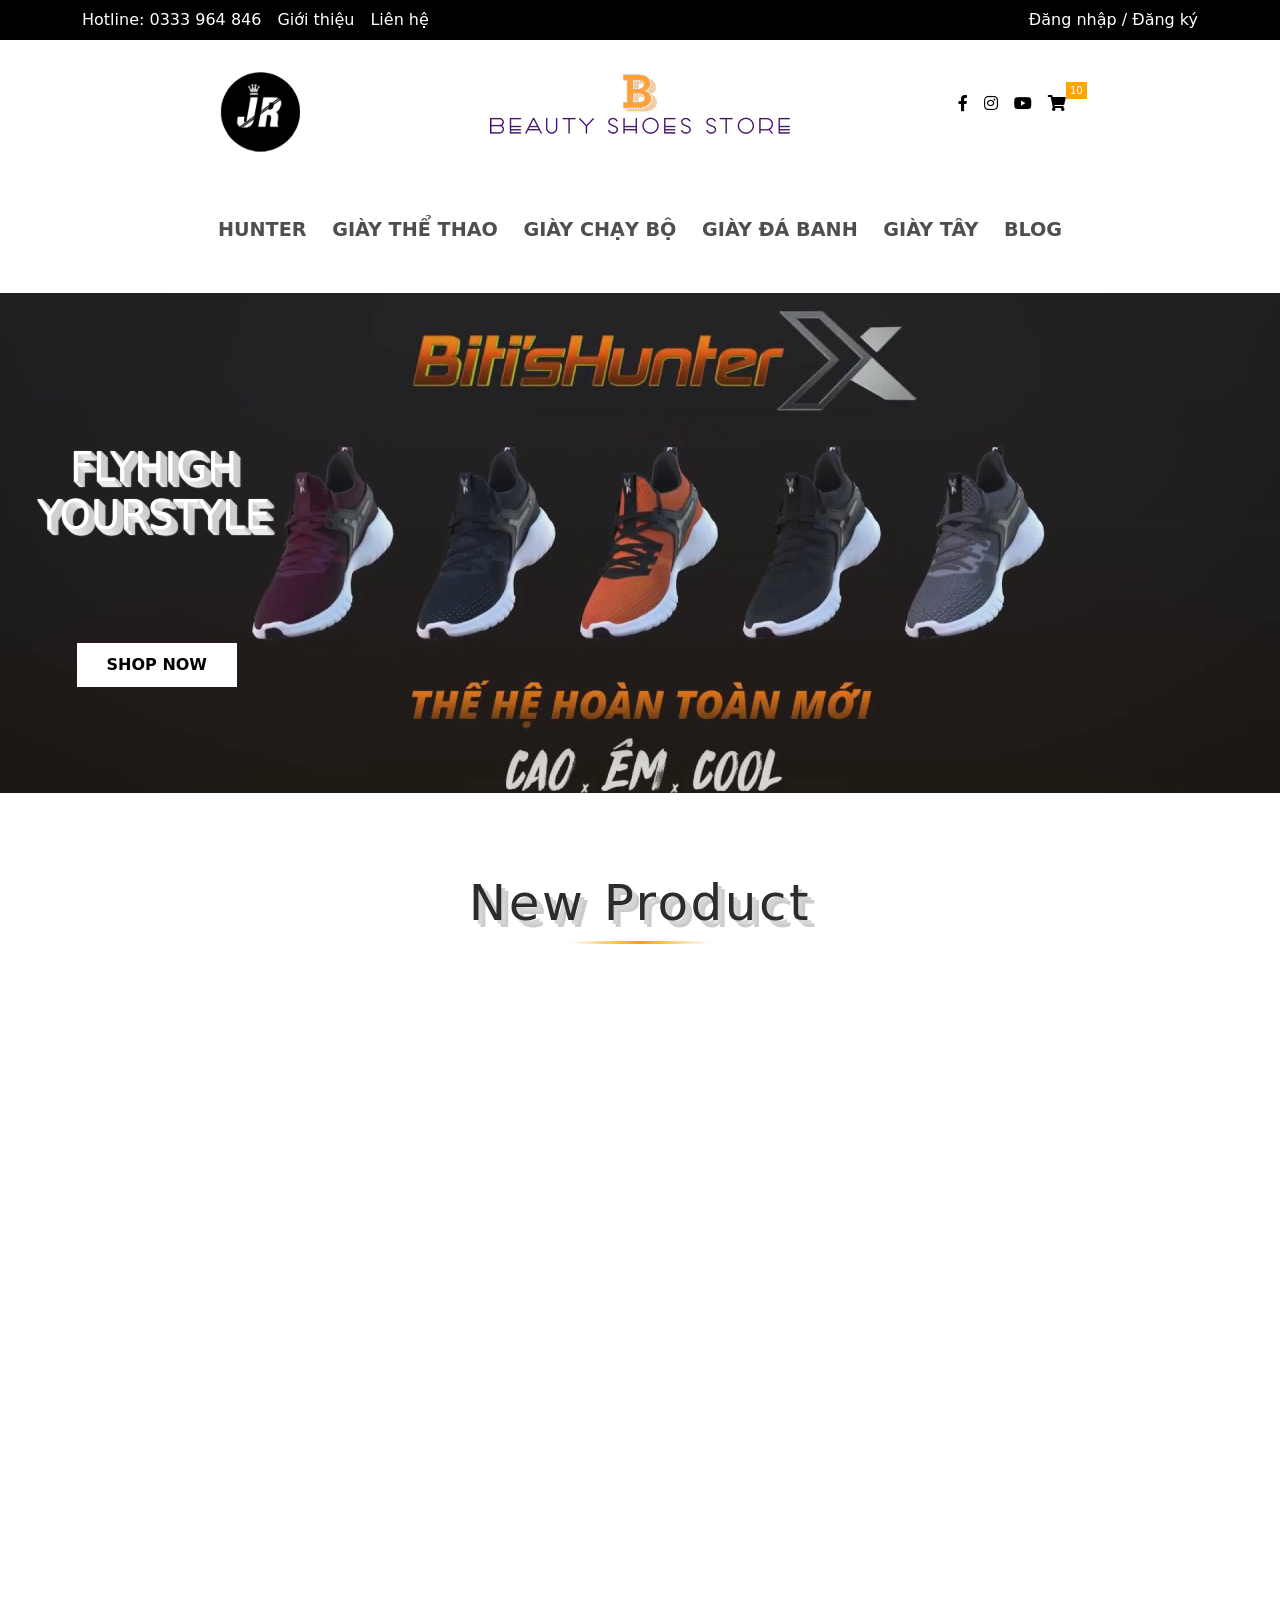
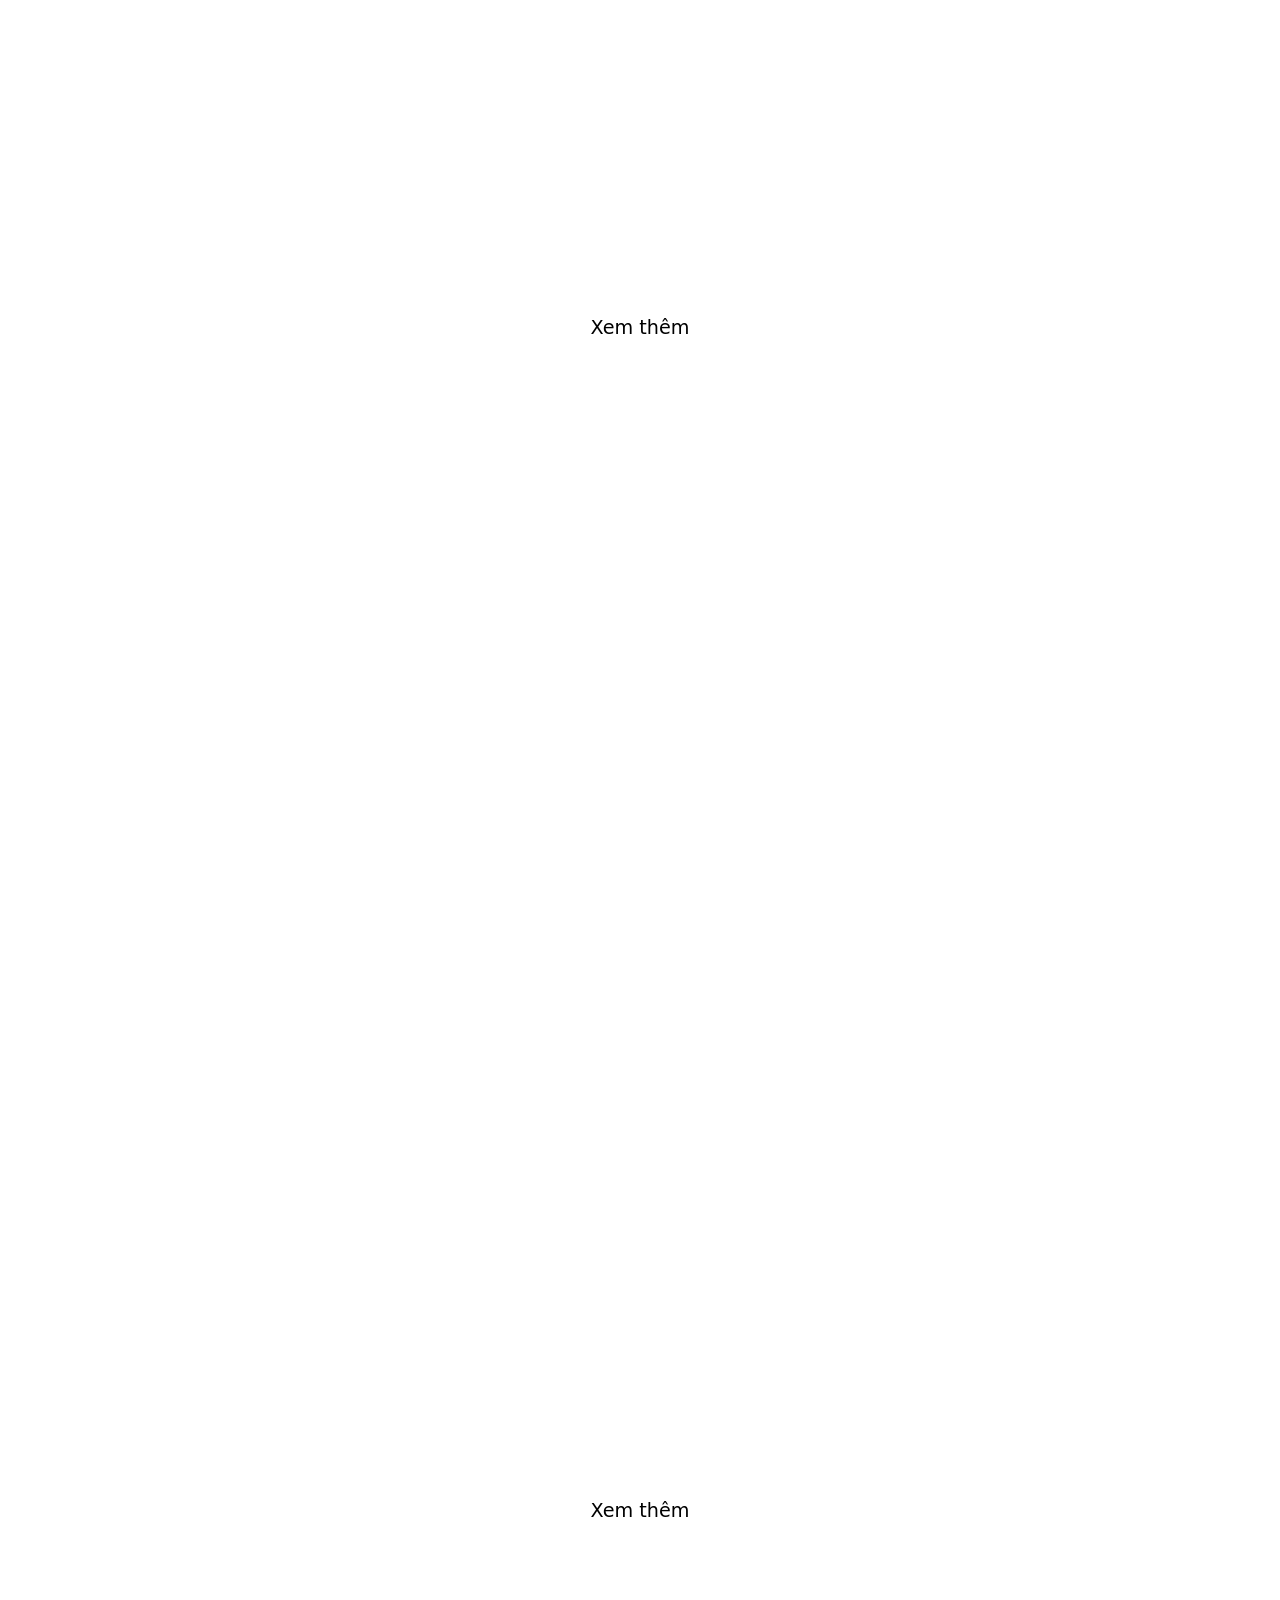
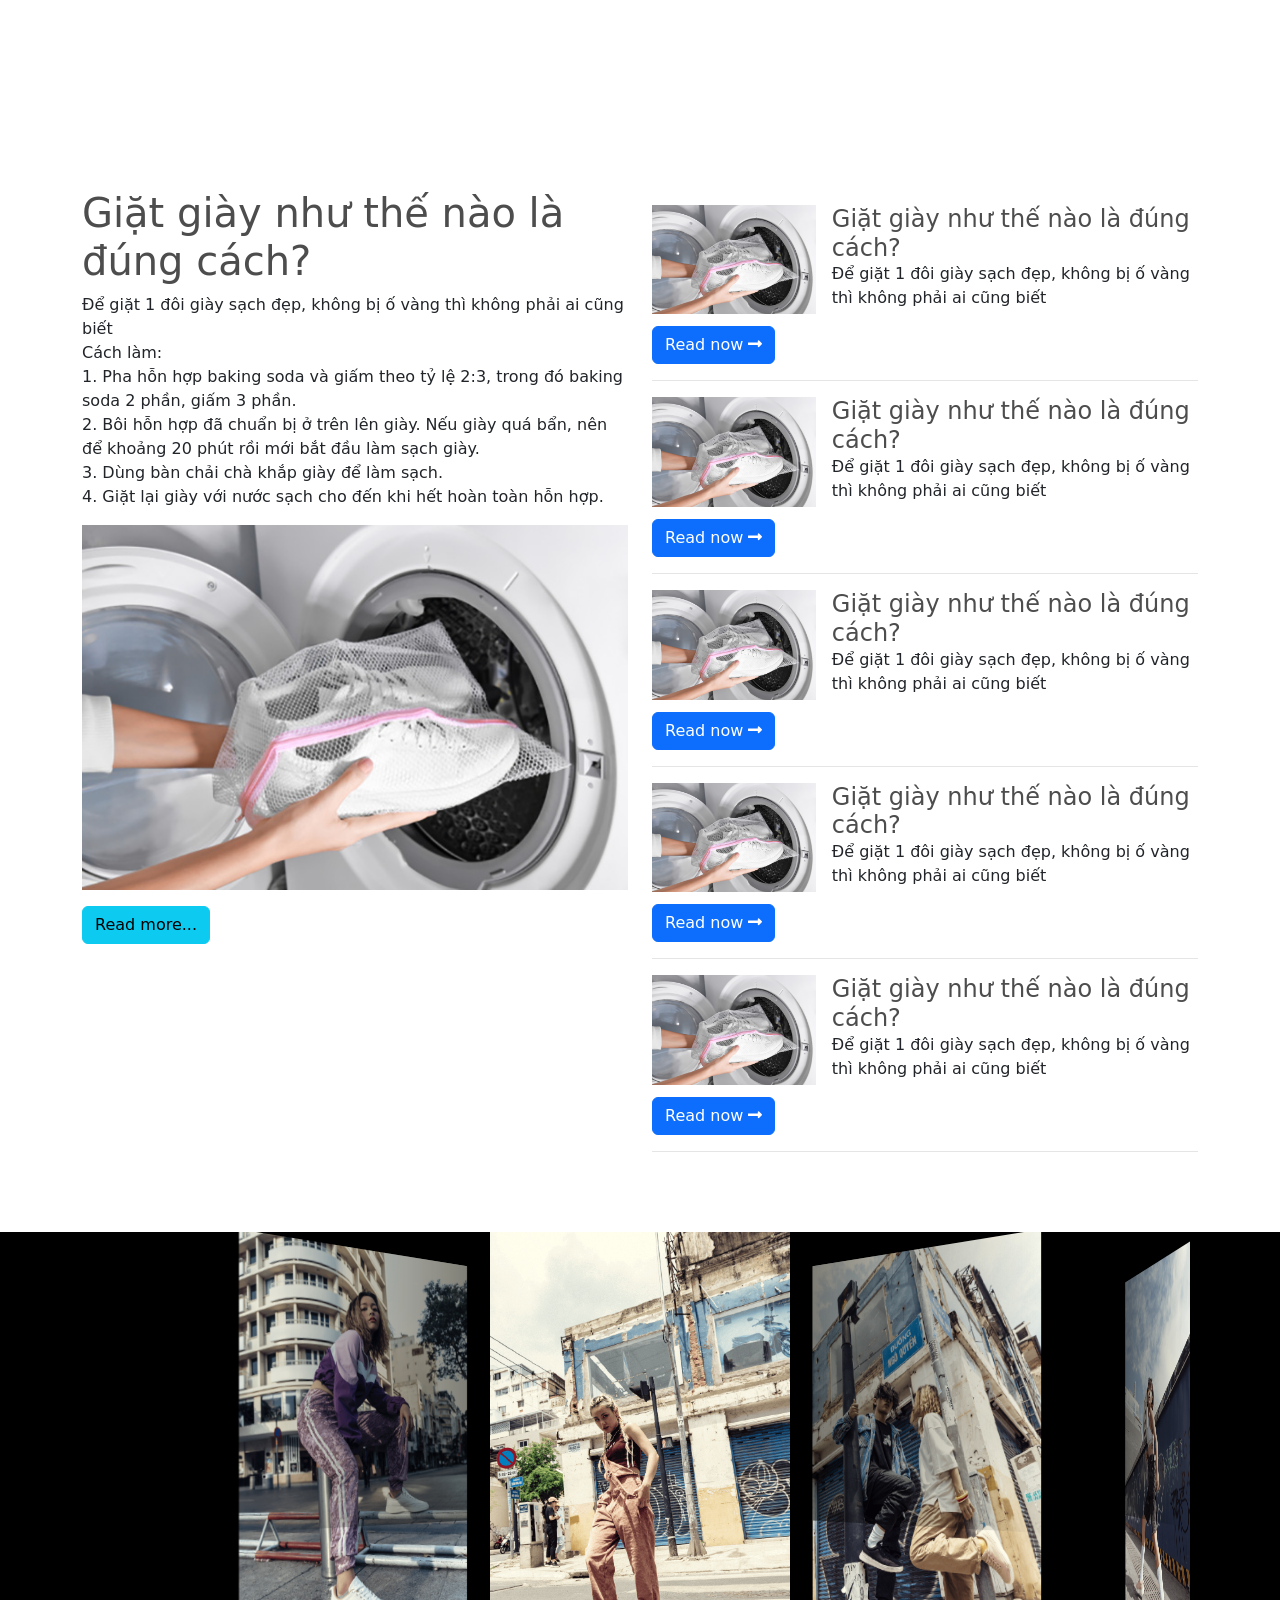
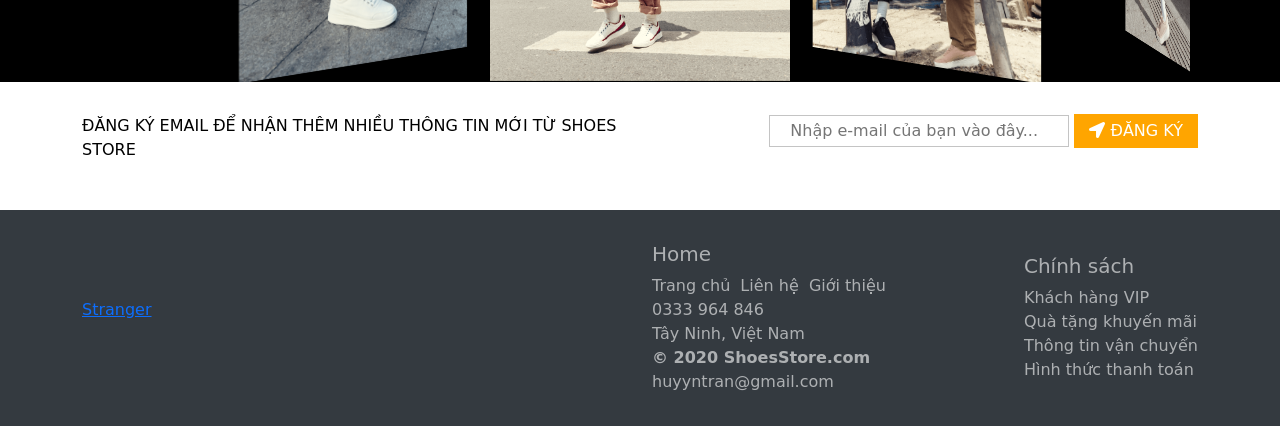
<file: index.html>
<!DOCTYPE html>
<html lang="en">

<head>
    <meta charset="UTF-8">
    <meta name="viewport" content="width=device-width, initial-scale=1.0">
    <link rel="shortcut icon" href="assets/images/favicon_io/favicon.ico" />
    <title>Beauty Shoes Store</title>
    <link rel="stylesheet" href="assets/css/main.css">
    <link rel="stylesheet" href="assets/css/header.css">
    <link rel="stylesheet" href="assets/css/footer.css">
    <link rel="stylesheet" href="assets/css/home.css">
    <link href="assets/fontawesome/css/all.css" rel="stylesheet">
    <!--load all styles -->



    <!--**********************-->
    <!--* Embedded app.js *-->


    <!--**********************-->
    <!--* Embedded Scroll *-->
    <link href="https://unpkg.com/aos@2.3.1/dist/aos.css" rel="stylesheet">


    <!--**********************-->
    <!--* Embedded Swiper *-->
    <link rel="stylesheet" href="assets/lib/swiper/swiper-bundle.css">
    <link rel="stylesheet" href="assets/lib/swiper/swiper-bundle.min.css">
    <script src="assets/lib/swiper/swiper-bundle.js"></script>


    <!--**********************-->
    <!--* Embedded Animate.css *-->
    <link rel="stylesheet" href="https://cdnjs.cloudflare.com/ajax/libs/animate.css/4.1.1/animate.min.css" />


    <!--**********************-->
    <!--* Embedded Google Fonts *-->
    <link rel="preconnect" href="https://fonts.gstatic.com">
    <link href="https://fonts.googleapis.com/css2?family=Poppins:ital,wght@0,400;0,700;1,400;1,700&display=swap" rel="stylesheet">

    <!--**********************-->
    <!--* Embedded Bootstrap *-->
    <link href="https://cdn.jsdelivr.net/npm/bootstrap@5.0.0-beta1/dist/css/bootstrap.min.css" rel="stylesheet" integrity="sha384-giJF6kkoqNQ00vy+HMDP7azOuL0xtbfIcaT9wjKHr8RbDVddVHyTfAAsrekwKmP1" crossorigin="anonymous">
</head>

<body>

    <!-- Start HEADER-->
    <header>
        <!-- Start section top-bar -->
        <section class="top-bar">
            <div class="container">
                <div class="row justify-content-between">
                    <div class="col-auto">
                        <ul class="top-bar__page-menu">
                            <li><a href="#">Hotline: 0333 964 846</a></li>
                            <li><a href="#">Giới thiệu</a></li>
                            <li><a href="#">Liên hệ</a></li>
                        </ul>
                    </div>
                    <div class="col-auto">
                        <div class="top-bar__links">
                            <a href="#">Đăng nhập</a>
                            <span>/</span>
                            <a href="#">Đăng ký</a>
                        </div>
                    </div>
                </div>
            </div>
        </section>
        <!-- Top Navigation Menu -->
        <div class="topnav">
            <a href="#home" class="active">Huy FE</a>
            <div id="myLinks">
                <a href="#">Giới thiệu</a>
                <a href="#">Liên hệ</a>
                <a href="#">Đăng nhập</a>
                <a href="#">Đăng ký</a>
            </div>
            <a href="javascript:void(0);" class="icon" onclick="myFunction()">
                <i class="fa fa-bars"></i>
            </a>
        </div>
        <!-- End section top-bar-->

        <!-- Start section top-brand -->
        <section class="top-brand">
            <div class="container">
                <div class="row">
                    <div class="col-lg-4">
                        <a href="index.html"><img src="assets/images/logo.png" alt="" class="top-brand__logo" width="80px"></a>
                    </div>
                    <div class="col-lg-4">
                        <div class="top-brand__name">
                            <a href="index.html"><img src="assets/images/logo-text.png" alt=""></a>
                        </div>
                    </div>
                    <div class="col-lg-4">
                        <ul class="top-brand__social-list">
                            <li><a href=""><i class="fab fa-facebook-f"></i></a></li>
                            <li><a href=""><i class="fab fa-instagram"></i></a></li>
                            <li><a href=""><i class="fab fa-youtube"></i></a></li>
                            <li class="li-cart">
                                <a href=""><i class="fas fa-shopping-cart"></i> <span class="li-cart__count">10</span> </a>
                                <section class="top-brand__social-list__cart">
                                    <article class="top-brand__social-list__cart-item">
                                        <div class="cart-item__child">
                                            <a href="#">
                                                <img src="assets/images/shoes/hunter-6.jpg" width="20%">
                                                <b>Bitis hunter  <span>Price: 199</span></b>
                                            </a>
                                        </div>
                                        <div class="cart-item__child">
                                            <a href="#">
                                                <img src="assets/images/shoes/hunter-6.jpg" width="20%">
                                                <b>Bitis hunter  <span>Price: 199</span></b>
                                            </a>
                                        </div>
                                        <div class="checkout">
                                            Tổng: <span>300$</span>
                                            <a href="#">Thanh toán</a>
                                        </div>
                                    </article>
                                </section>
                            </li>
                        </ul>

                    </div>
                </div>
            </div>
        </section>
        <!-- End section top-brand-->

        <!-- Start section top-nav -->
        <section class="top-nav">
            <div class="container">
                <ul id="catalog" class="top-nav__menu">
                    <li><a href="list.html">Hunter</a></li>
                    <li><a href="list.html">Giày thể thao</a></li>
                    <li><a href="list.html">Giày chạy bộ</a></li>
                    <li><a href="list.html">Giày đá banh</a></li>
                    <li><a href="list.html">Giày tây</a></li>
                    <li><a href="list.html">Blog</a></li>
                </ul>
            </div>
        </section>
        <!-- End section top-nav -->
    </header>
    <!-- End HEADER -->

    <!-- Start MAIN -->
    <main id="main">

        <!-- Start section BANNER -->
        <section class="banner slider animate__animated animate__zoomIn">
            <!-- background-image -->
            <div class="container-fluid">
                <div class="row">
                    <h1 class="banner__title">FLYHIGH <br> YOURSTYLE</h1>
                    <a href="#" class="banner__button">SHOP NOW</a>
                </div>
            </div>
        </section>
        <!-- End section BANNER -->

        <!-- Start section PRODUCT -->
        <section class="product">
            <div class="container">
                <div class="product__title" data-aos="fade-down" data-aos-anchor-placement="top-bottom" data-aos-delay="10000">
                    <h1>New Product</h1>
                    <div class="line"></div>
                </div>
                <div id="row1" class="row" data-aos="fade-up" data-aos-delay="300">
                    <div class="col-xl-3 col-lg-3 col-md-6 col-sm-12">
                        <div class="product-item">
                            <a href="#"><img src="assets/images/shoes/hunter-1.jpg" class="product-item__image"></a>
                            <span class="product-item__amount">SL: 1</span>
                            <h3 class="product-item__name"><a href="#">Giày Thể Thao Nam Biti's</a></h3>
                            <p class="product-item__price">1000 ₫</p>
                            <a class="product-item__cart" href="#"><i class="fas fa-cart-plus"></i></a>
                            <button class="product-item__button">Mua hàng</button>
                        </div>
                    </div>
                    <div class="col-xl-3 col-lg-3 col-md-6 col-sm-12">
                        <div class="product-item">
                            <a href="#"><img src="assets/images/shoes/hunter-2.jpg" alt="" class="product-item__image"></a>
                            <span class="product-item__amount">SL: 1</span>
                            <h3 class="product-item__name"><a href="#">Giày Thể Thao Nam Biti's</a></h3>
                            <p class="product-item__price">1000 ₫</p>
                            <a class="product-item__cart" href="#"><i class="fas fa-cart-plus"></i></a>
                            <button class="product-item__button">Mua hàng</button>
                        </div>
                    </div>
                    <div class="col-xl-3 col-lg-3 col-md-6 col-sm-12">
                        <div class="product-item">
                            <a href="#"><img src="assets/images/shoes/hunter-3.jpg" alt="" class="product-item__image"></a>
                            <span class="product-item__amount">SL: 1</span>
                            <h3 class="product-item__name"><a href="#">Giày Thể Thao Nam Biti's</a></h3>
                            <p class="product-item__price">1000 ₫</p>
                            <a class="product-item__cart" href="#"><i class="fas fa-cart-plus"></i></a>
                            <button class="product-item__button">Mua hàng</button>
                        </div>
                    </div>
                    <div class="col-xl-3 col-lg-3 col-md-6 col-sm-12">
                        <div class="product-item">
                            <a href="#"><img src="assets/images/shoes/hunter-4.jpg" alt="" class="product-item__image"></a>
                            <span class="product-item__amount">SL: 1</span>
                            <h3 class="product-item__name"><a href="#">Giày Thể Thao Nam Biti's</a></h3>
                            <p class="product-item__price">1000 ₫</p>
                            <a class="product-item__cart" href="#"><i class="fas fa-cart-plus"></i></a>
                            <button class="product-item__button">Mua hàng</button>
                        </div>
                    </div>
                </div>
                <div id="row2" class="row" data-aos="fade-up" data-aos-anchor-placement="center-bottom">
                    <div class="col-xl-3 col-lg-3 col-md-6 col-sm-12">
                        <div class="product-item">
                            <a href="#"><img src="assets/images/shoes/hunter-1.jpg" alt="" class="product-item__image"></a>
                            <span class="product-item__amount">SL: 1</span>
                            <h3 class="product-item__name"><a href="#">Giày Thể Thao Nam Biti's</a></h3>
                            <p class="product-item__price">1000 ₫</p>
                            <a class="product-item__cart" href="#"><i class="fas fa-cart-plus"></i></a>
                            <button class="product-item__button">Mua hàng</button>
                        </div>
                    </div>
                    <div class="col-xl-3 col-lg-3 col-md-6 col-sm-12">
                        <div class="product-item">
                            <a href="#"><img src="assets/images/shoes/hunter-2.jpg" alt="" class="product-item__image"></a>
                            <span class="product-item__amount">SL: 1</span>
                            <h3 class="product-item__name"><a href="#">Giày Thể Thao Nam Biti's</a></h3>
                            <p class="product-item__price">1000 ₫</p>
                            <a class="product-item__cart" href="#"><i class="fas fa-cart-plus"></i></a>
                            <button class="product-item__button">Mua hàng</button>
                        </div>
                    </div>
                    <div class="col-xl-3 col-lg-3 col-md-6 col-sm-12">
                        <div class="product-item">
                            <a href="#"><img src="assets/images/shoes/hunter-3.jpg" alt="" class="product-item__image"></a>
                            <span class="product-item__amount">SL: 1</span>
                            <h3 class="product-item__name"><a href="#">Giày Thể Thao Nam Biti's</a></h3>
                            <p class="product-item__price">1000 ₫</p>
                            <a class="product-item__cart" href="#"><i class="fas fa-cart-plus"></i></a>
                            <button class="product-item__button">Mua hàng</button>
                        </div>
                    </div>
                    <div class="col-xl-3 col-lg-3 col-md-6 col-sm-12">
                        <div class="product-item">
                            <a href="#"><img src="assets/images/shoes/hunter-4.jpg" alt="" class="product-item__image"></a>
                            <span class="product-item__amount">SL: 1</span>
                            <h3 class="product-item__name"><a href="#">Giày Thể Thao Nam Biti's</a></h3>
                            <p class="product-item__price">1000 ₫</p>
                            <a class="product-item__cart" href="#"><i class="fas fa-cart-plus"></i></a>
                            <button class="product-item__button">Mua hàng</button>
                        </div>
                    </div>
                </div>
            </div>
            <div class="product__view-more">
                <button id="xem-them">Xem thêm</button>
                <div id="load-gif"></div>
            </div>
        </section>
        <!-- End section PRODUCT -->

        <!-- Start section SALEOFF -->
        <section class="saleoff">
            <div class="container">
                <div class="saleoff__title" data-aos="fade-down" data-aos-anchor-placement="bottom-center" data-aos-delay="1000">
                    <h1 class="animate__animated animate__bounceInDown">Sale Off</h1>
                    <div class="line"></div>
                </div>
                <div class="row" data-aos="fade-up" data-aos-delay="300">
                    <div class="col-lg-3 col-sm-12">
                        <div class="product-item">
                            <a href="#"><img src="assets/images/shoes/hunter-5.jpg" alt="" class="product-item__image"></a>
                            <span class="product-item__amount">SL: 1</span>
                            <h3 class="product-item__name"><a href="#">Bitis</a></h3>
                            <p class="product-item__price">1000 ₫</p>
                            <a class="product-item__cart" href="#"><i class="fas fa-cart-plus"></i></a>
                            <button class="product-item__button">Mua hàng</button>
                        </div>
                    </div>
                    <div class="col-lg-3 col-sm-12">
                        <div class="product-item">
                            <a href="#"><img src="assets/images/shoes/hunter-6.jpg" alt="" class="product-item__image"></a>
                            <span class="product-item__amount">SL: 1</span>
                            <h3 class="product-item__name"><a href="#">Bitis</a></h3>
                            <p class="product-item__price">1000 ₫</p>
                            <a class="product-item__cart" href="#"><i class="fas fa-cart-plus"></i></a>
                            <button class="product-item__button">Mua hàng</button>
                        </div>
                    </div>
                    <div class="col-lg-3 col-sm-12">
                        <div class="product-item">
                            <a href="#"><img src="assets/images/shoes/hunter-7.jpg" alt="" class="product-item__image"></a>
                            <span class="product-item__amount">SL: 1</span>
                            <h3 class="product-item__name"><a href="#">Bitis</a></h3>
                            <p class="product-item__price">1000 ₫</p>
                            <a class="product-item__cart" href="#"><i class="fas fa-cart-plus"></i></a>
                            <button class="product-item__button">Mua hàng</button>
                        </div>
                    </div>
                    <div class="col-lg-3 col-sm-12">
                        <div class="product-item">
                            <a href="#"><img src="assets/images/shoes/hunter-8.jpg" alt="" class="product-item__image"></a>
                            <span class="product-item__amount">SL: 1</span>
                            <h3 class="product-item__name"><a href="#">Bitis</a></h3>
                            <p class="product-item__price">1000 ₫</p>
                            <a class="product-item__cart" href="#"><i class="fas fa-cart-plus"></i></a>
                            <button class="product-item__button">Mua hàng</button>
                        </div>
                    </div>
                </div>
                <div class="row" data-aos="fade-up" data-aos-delay="300">
                    <div class="col-lg-3 col-sm-12">
                        <div class="product-item">
                            <a href="#"><img src="assets/images/shoes/hunter-5.jpg" alt="" class="product-item__image"></a>
                            <span class="product-item__amount">SL: 1</span>
                            <h3 class="product-item__name"><a href="#">Bitis</a></h3>
                            <p class="product-item__price">1000 ₫</p>
                            <a class="product-item__cart" href="#"><i class="fas fa-cart-plus"></i></a>
                            <button class="product-item__button">Mua hàng</button>
                        </div>
                    </div>
                    <div class="col-lg-3 col-sm-12">
                        <div class="product-item">
                            <a href="#"><img src="assets/images/shoes/hunter-6.jpg" alt="" class="product-item__image"></a>
                            <span class="product-item__amount">SL: 1</span>
                            <h3 class="product-item__name"><a href="#">Bitis</a></h3>
                            <p class="product-item__price">1000 ₫</p>
                            <a class="product-item__cart" href="#"><i class="fas fa-cart-plus"></i></a>
                            <button class="product-item__button">Mua hàng</button>
                        </div>
                    </div>
                    <div class="col-lg-3 col-sm-12">
                        <div class="product-item">
                            <a href="#"><img src="assets/images/shoes/hunter-7.jpg" alt="" class="product-item__image"></a>
                            <span class="product-item__amount">SL: 1</span>
                            <h3 class="product-item__name"><a href="#">Bitis</a></h3>
                            <p class="product-item__price">1000 ₫</p>
                            <a class="product-item__cart" href="#"><i class="fas fa-cart-plus"></i></a>
                            <button class="product-item__button">Mua hàng</button>
                        </div>
                    </div>
                    <div class="col-lg-3 col-sm-12">
                        <div class="product-item">
                            <a href="#"><img src="assets/images/shoes/hunter-8.jpg" alt="" class="product-item__image"></a>
                            <span class="product-item__amount">SL: 1</span>
                            <h3 class="product-item__name"><a href="#">Bitis</a></h3>
                            <p class="product-item__price">1000 ₫</p>
                            <a class="product-item__cart" href="#"><i class="fas fa-cart-plus"></i></a>
                            <button class="product-item__button">Mua hàng</button>
                        </div>
                    </div>
                </div>
                <div class="product__view-more">
                    <button>Xem thêm</button>
                </div>
            </div>
        </section>
        <!-- End section SALEOFF -->

        <!-- Start section BLOG-->
        <section class="blog">
            <div class="container">
                <div class="blog__title" data-aos="fade-down" data-aos-anchor-placement="top-center" data-aos-delay="1000">
                    <h1>Blog</h1>
                    <div class="line"></div>
                </div>
                <div class="row">
                    <div class="col-6">
                        <div class="blog-item-main">
                            <h1 class="blog-item__title"><a href="#">Giặt giày như thế nào là đúng cách?</a></h1>
                            <p class="blog-item__content">Để giặt 1 đôi giày sạch đẹp, không bị ố vàng thì không phải ai cũng biết <br> Cách làm:
                                <br>1. Pha hỗn hợp baking soda và giấm theo tỷ lệ 2:3, trong đó baking soda 2 phần, giấm 3 phần.
                                <br>2. Bôi hỗn hợp đã chuẩn bị ở trên lên giày. Nếu giày quá bẩn, nên để khoảng 20 phút rồi mới bắt đầu làm sạch giày.
                                <br>3. Dùng bàn chải chà khắp giày để làm sạch.
                                <br>4. Giặt lại giày với nước sạch cho đến khi hết hoàn toàn hỗn hợp.
                            </p>
                            <div class="blog-item-main__image"><img src="assets/images/blog/giat-giay-1.jpg" alt=""></div>
                            <button class="btn btn-info">Read more... </button>
                        </div>
                    </div>
                    <div class="col-6">
                        <div class="blog-item">
                            <div class="blog-item__image">
                                <a href="#"><img src="assets/images//blog/giat-giay-1.jpg" alt=""></a>
                            </div>
                            <h1 class="blog-item__title"><a href="#">Giặt giày như thế nào là đúng cách?</a></h1>
                            <p class="blog-item__content">Để giặt 1 đôi giày sạch đẹp, không bị ố vàng thì không phải ai cũng biết</p>
                            <button class="btn btn-primary">Read now <i class="fas fa-long-arrow-alt-right"></i></button>
                        </div>
                        <div class="blog-item">
                            <div class="blog-item__image">
                                <a href="#"><img src="assets/images//blog/giat-giay-1.jpg" alt=""></a>
                            </div>
                            <h1 class="blog-item__title"><a href="#">Giặt giày như thế nào là đúng cách?</a></h1>
                            <p class="blog-item__content">Để giặt 1 đôi giày sạch đẹp, không bị ố vàng thì không phải ai cũng biết</p>
                            <button class="btn btn-primary">Read now <i class="fas fa-long-arrow-alt-right"></i></button>
                        </div>
                        <div class="blog-item">
                            <div class="blog-item__image">
                                <a href="#"><img src="assets/images//blog/giat-giay-1.jpg" alt=""></a>
                            </div>
                            <h1 class="blog-item__title"><a href="#">Giặt giày như thế nào là đúng cách?</a></h1>
                            <p class="blog-item__content">Để giặt 1 đôi giày sạch đẹp, không bị ố vàng thì không phải ai cũng biết</p>
                            <button class="btn btn-primary">Read now <i class="fas fa-long-arrow-alt-right"></i></button>
                        </div>
                        <div class="blog-item">
                            <div class="blog-item__image">
                                <a href="#"><img src="assets/images//blog/giat-giay-1.jpg" alt=""></a>
                            </div>
                            <h1 class="blog-item__title"><a href="#">Giặt giày như thế nào là đúng cách?</a></h1>
                            <p class="blog-item__content">Để giặt 1 đôi giày sạch đẹp, không bị ố vàng thì không phải ai cũng biết</p>
                            <button class="btn btn-primary">Read now <i class="fas fa-long-arrow-alt-right"></i></button>
                        </div>
                        <div class="blog-item">
                            <div class="blog-item__image">
                                <a href="#"><img src="assets/images//blog/giat-giay-1.jpg" alt=""></a>
                            </div>
                            <h1 class="blog-item__title"><a href="#">Giặt giày như thế nào là đúng cách?</a></h1>
                            <p class="blog-item__content">Để giặt 1 đôi giày sạch đẹp, không bị ố vàng thì không phải ai cũng biết</p>
                            <button class="btn btn-primary">Read now <i class="fas fa-long-arrow-alt-right"></i></button>
                        </div>
                    </div>
                </div>
            </div>
        </section>
        <!-- End section BLOG-->

        <!-- Start section SLIDE -->
        <section class="slide">
            <div class="slider ">
                <div class="swiper-container">
                    <div class="swiper-wrapper">
                        <div class="swiper-slide"><img src="assets/images/slide/1.png"></div>
                        <div class="swiper-slide"><img src="assets/images/slide/2.png"></div>
                        <div class="swiper-slide"><img src="assets/images/slide/3.png"></div>
                        <div class="swiper-slide"><img src="assets/images/slide/4.png"></div>
                        <div class="swiper-slide"><img src="assets/images/slide/5.png"></div>
                        <div class="swiper-slide"><img src="assets/images/slide/6.png"></div>
                        <div class="swiper-slide"><img src="assets/images/slide/7.png"></div>
                        <div class="swiper-slide"><img src="assets/images/slide/8.png"></div>
                    </div>
                </div>
            </div>

        </section>

        <!-- End section SLIDE -->

        <!-- Start section EMAIL -->
        <section class="email">
            <div class="container">
                <div class="row justify-content-between">
                    <div class="col-lg-6 col-sm-12">
                        <p class="email__text">ĐĂNG KÝ EMAIL ĐỂ NHẬN THÊM NHIỀU THÔNG TIN MỚI TỪ SHOES STORE</p>
                    </div>
                    <div class="col-lg-6 col-sm-12">
                        <div class="email__input">
                            <input type="text" placeholder="Nhập e-mail của bạn vào đây...">
                            <button><i class="fas fa-location-arrow"></i> Đăng ký</button>
                        </div>
                    </div>
                </div>
            </div>
        </section>
        <!-- End section EMAIL-->

    </main>
    <!-- End main -->

    <!-- Start FOOTER-->
    <footer>
        <section class="footer">
            <div class="container">
                <div class="row footer__flex">
                    <div class="col-lg-6 col-sm-12">
                        <div class="footer__facebook">
                            <div class="fb-page" data-href="https://www.facebook.com/haihuoclinhtinh/" data-tabs="timeline" data-width="500px" data-height="300px" data-small-header="false" data-adapt-container-width="true" data-hide-cover="false" data-show-facepile="true">
                                <blockquote cite="https://www.facebook.com/haihuoclinhtinh/" class="fb-xfbml-parse-ignore">
                                    <a href="https://www.facebook.com/haihuoclinhtinh/">Stranger</a>
                                </blockquote>
                            </div>
                        </div>
                    </div>
                    <div class="col-lg-3 col-sm-12">
                        <div class="footer__copyright">
                            <h5>Home</h5>
                            <a href="#">Trang chủ</a>
                            <a href="#">Liên hệ</a>
                            <a href="#">Giới thiệu</a> <br>
                            <span class="footer__contact-phone">0333 964 846</span> <br>
                            <span class="footer__contact-address">Tây Ninh, Việt Nam</span> <br>
                            <b>© 2020 ShoesStore.com</b>
                            <span class="footer__copyright-email">huyyntran@gmail.com</span>
                        </div>
                    </div>
                    <div class="col-lg-3 col-sm-12">
                        <div class="footer__contact">
                            <h5>Chính sách</h5>
                            <a href="#">Khách hàng VIP</a>
                            <a href="#">Quà tặng khuyến mãi</a>
                            <a href="#">Thông tin vận chuyển</a>
                            <a href="#">Hình thức thanh toán</a>
                        </div>
                    </div>
                </div>
            </div>
        </section>
    </footer>
    <!-- End FOOTER-->

    <div id="fb-root"></div>
    <script async defer crossorigin="anonymous" src="https://connect.facebook.net/vi_VN/sdk.js#xfbml=1&version=v9.0&appId=620116525454173&autoLogAppEvents=1" nonce="3WTLIgEl"></script>

    <script src="https://unpkg.com/aos@2.3.1/dist/aos.js"></script>
    <script>
        AOS.init();
    </script>

    <script src="assets/lib/swiper/swiper-bundle.min.js"></script>
    <!-- Initialize Swiper -->
    <script>
        var swiper = new Swiper('.swiper-container', {
            effect: 'coverflow',
            grabCursor: true,
            centeredSlides: true,
            slidesPerView: 'auto',
            coverflowEffect: {
                rotate: 50,
                stretch: 0,
                depth: 100,
                modifier: 1,
                slideShadows: true,
            },
            autoplay: {
                delay: 2000,
                disableOnInteraction: false,
            },
            pagination: {
                el: '.swiper-pagination',
            },
        });
    </script>


    <script>
        function myFunction() {
            var x = document.getElementById("myLinks");
            if (x.style.display === "block") {
                x.style.display = "none";
            } else {
                x.style.display = "block";
            }
        }
    </script>

</body>

</html>
</file>
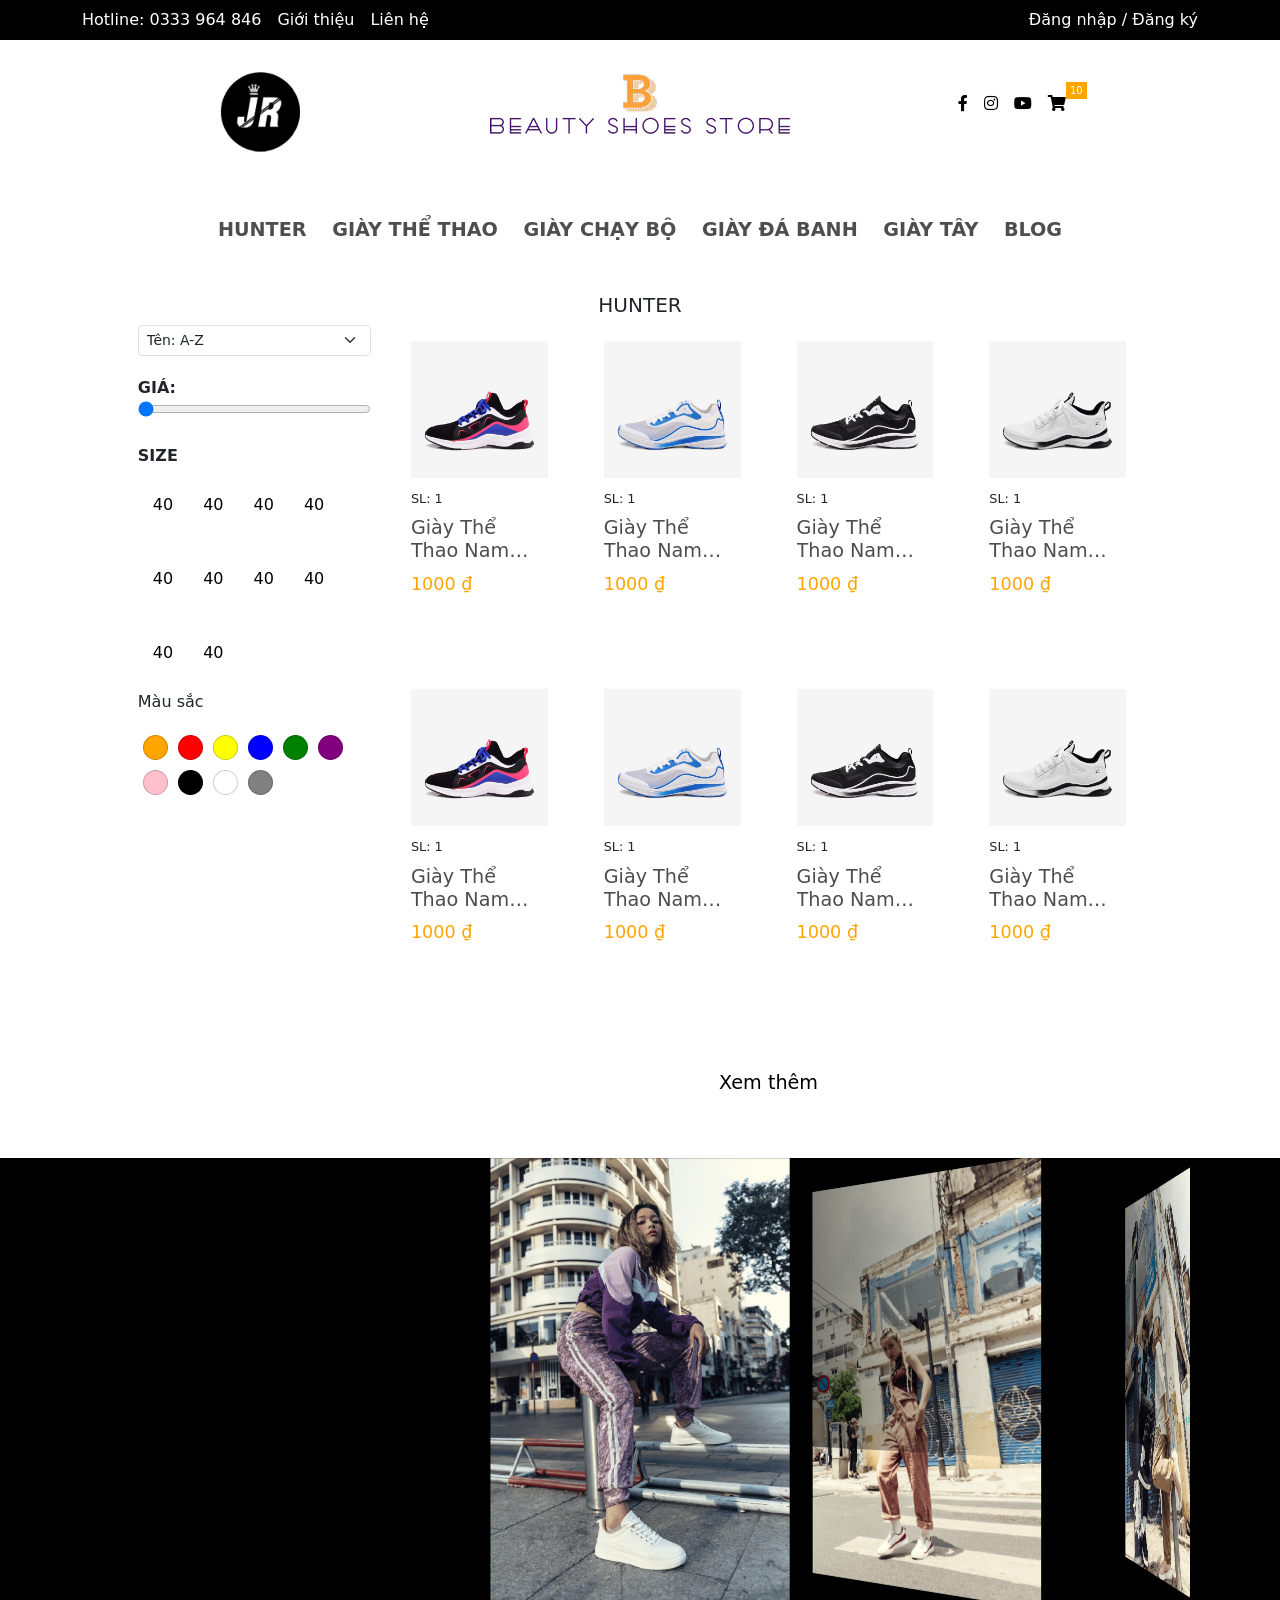
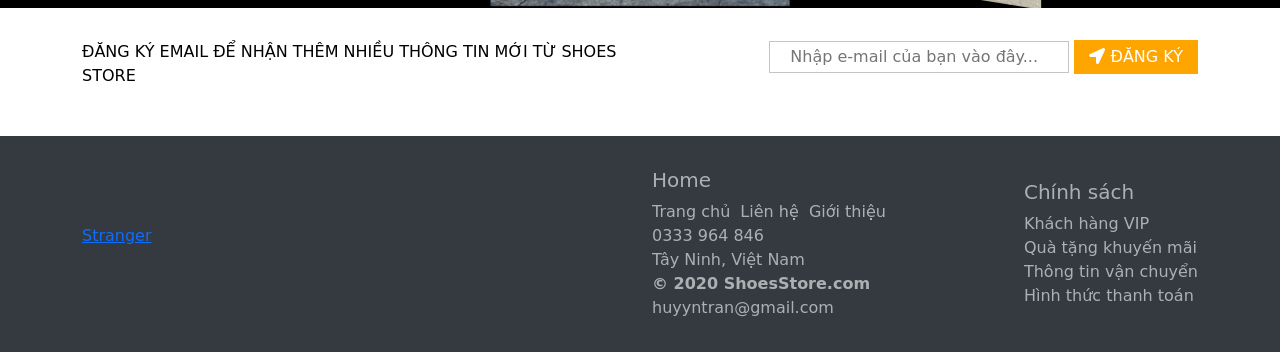
<file: list.html>
<!DOCTYPE html>
<html lang="en">

<head>
    <meta charset="UTF-8">
    <meta name="viewport" content="width=device-width, initial-scale=1.0">
    <link rel="shortcut icon" href="assets/images/favicon_io/favicon.ico" />
    <title>Beauty Shoes Store</title>
    <link rel="stylesheet" href="assets/css/main.css">
    <link rel="stylesheet" href="assets/css/header.css">
    <link rel="stylesheet" href="assets/css/footer.css">
    <link rel="stylesheet" href="assets/css/home.css">
    <link rel="stylesheet" href="assets/css/list.css">
    <link href="assets/fontawesome/css/all.css" rel="stylesheet">
    <!--load all styles -->



    <!--**********************-->
    <!--* Embedded app.js *-->


    <!--**********************-->
    <!--* Embedded Scroll *-->
    <link href="https://unpkg.com/aos@2.3.1/dist/aos.css" rel="stylesheet">


    <!--**********************-->
    <!--* Embedded Swiper *-->
    <link rel="stylesheet" href="assets/lib/swiper/swiper-bundle.css">
    <link rel="stylesheet" href="assets/lib/swiper/swiper-bundle.min.css">
    <script src="assets/lib/swiper/swiper-bundle.js"></script>


    <!--**********************-->
    <!--* Embedded Animate.css *-->
    <link rel="stylesheet" href="https://cdnjs.cloudflare.com/ajax/libs/animate.css/4.1.1/animate.min.css" />


    <!--**********************-->
    <!--* Embedded Google Fonts *-->
    <link rel="preconnect" href="https://fonts.gstatic.com">
    <link href="https://fonts.googleapis.com/css2?family=Poppins:ital,wght@0,400;0,700;1,400;1,700&display=swap" rel="stylesheet">

    <!--**********************-->
    <!--* Embedded Bootstrap *-->
    <link href="https://cdn.jsdelivr.net/npm/bootstrap@5.0.0-beta1/dist/css/bootstrap.min.css" rel="stylesheet" integrity="sha384-giJF6kkoqNQ00vy+HMDP7azOuL0xtbfIcaT9wjKHr8RbDVddVHyTfAAsrekwKmP1" crossorigin="anonymous">
</head>

<body>

    <!-- Start HEADER-->
    <header>
        <!-- Start section top-bar -->
        <section class="top-bar">
            <div class="container">
                <div class="row justify-content-between">
                    <div class="col-auto">
                        <ul class="top-bar__page-menu">
                            <li><a href="#">Hotline: 0333 964 846</a></li>
                            <li><a href="#">Giới thiệu</a></li>
                            <li><a href="#">Liên hệ</a></li>
                        </ul>
                    </div>
                    <div class="col-auto">
                        <div class="top-bar__links">
                            <a href="#">Đăng nhập</a>
                            <span>/</span>
                            <a href="#">Đăng ký</a>
                        </div>
                    </div>
                </div>
            </div>
        </section>
        <!-- End section top-bar-->

        <!-- Top Navigation Menu -->
        <div class="topnav">
            <a href="#home" class="active">Huy FE</a>
            <div id="myLinks">
                <a href="#">Giới thiệu</a>
                <a href="#">Liên hệ</a>
                <a href="#">Đăng nhập</a>
                <a href="#">Đăng ký</a>
            </div>
            <a href="javascript:void(0);" class="icon" onclick="myFunction()">
                <i class="fa fa-bars"></i>
            </a>
        </div>

        <!-- Start section top-brand -->
        <section class="top-brand">
            <div class="container">
                <div class="row justify-content-between">
                    <div class="col-lg-4 col-sm-12">
                        <a href="index.html"><img src="assets/images/logo.png" alt="" class="top-brand__logo" width="80px"></a>
                    </div>
                    <div class="col-lg-4 col-sm-12">
                        <div class="top-brand__name">
                            <a href="index.html"><img src="assets/images/logo-text.png" alt=""></a>
                        </div>
                    </div>
                    <div class="col-lg-4 col-sm-12">
                        <ul class="top-brand__social-list">
                            <li><a href=""><i class="fab fa-facebook-f"></i></a></li>
                            <li><a href=""><i class="fab fa-instagram"></i></a></li>
                            <li><a href=""><i class="fab fa-youtube"></i></a></li>
                            <li class="li-cart">
                                <a href=""><i class="fas fa-shopping-cart"></i> <span class="li-cart__count">10</span> </a>
                                <section class="top-brand__social-list__cart">
                                    <article class="top-brand__social-list__cart-item">
                                        <div class="cart-item__child">
                                            <a href="#">
                                                <img src="assets/images/shoes/hunter-6.jpg" width="20%">
                                                <b>Bitis hunter  <span>Price: 199</span></b>
                                            </a>
                                        </div>
                                        <div class="cart-item__child">
                                            <a href="#">
                                                <img src="assets/images/shoes/hunter-6.jpg" width="20%">
                                                <b>Bitis hunter  <span>Price: 199</span></b>
                                            </a>
                                        </div>
                                        <div class="checkout">
                                            Tổng: <span>300$</span>
                                            <a href="#">Thanh toán</a>
                                        </div>
                                    </article>
                                </section>
                            </li>
                        </ul>

                    </div>
                </div>
            </div>
        </section>
        <!-- End section top-brand-->

        <!-- Start section top-nav -->
        <section class="top-nav">
            <div class="container">
                <ul id="catalog" class="top-nav__menu">
                    <li><a href="#">Hunter</a></li>
                    <li><a href="#">Giày thể thao</a></li>
                    <li><a href="#">Giày chạy bộ</a></li>
                    <li><a href="#">Giày đá banh</a></li>
                    <li><a href="#">Giày tây</a></li>
                    <li><a href="#">Blog</a></li>
                </ul>
            </div>
        </section>
        <!-- End section top-nav -->
    </header>
    <!-- End HEADER -->

    <!-- Start MAIN -->
    <main id="main">

        <!-- Start section LIST-->

        <section class="list">
            <div class="container">
                <div class="list-box">
                    <div class="list__title">
                        <h1 id="list-title">HUNTER</h1>
                    </div>

                    <div class="row">
                        <div class="col-lg-3 col-sm-12">
                            <div class="list__filter">
                                <div class="filter__name">
                                    <select class="form-select form-select-sm" aria-label=".form-select-sm example">
                                        <option selected>Tên: A-Z</option>
                                        <option value="1">Tên: Z-A</option>
                                        <option value="2">Cũ nhất</option>
                                        <option value="3">Mới nhất</option>
                                      </select>
                                </div>
                                <div class="filter__price">
                                    <p>Giá:</p>
                                    <input type="range" step="50000" min="1" max="2000000" value="50">
                                </div>
                                <div class="filter__size">
                                    <p>Size</p>
                                    <div class="box-filter__size">
                                        <button>40</button>
                                        <button>40</button>
                                        <button>40</button>
                                        <button>40</button>
                                        <button>40</button>
                                        <button>40</button>
                                        <button>40</button>
                                        <button>40</button>
                                        <button>40</button>
                                        <button>40</button>
                                    </div>
                                </div>
                                <div class="filter__color">
                                    <p>Màu sắc</p>
                                    <div class="box-filter__color">
                                        <button style="background-color: orange"></button>
                                        <button style="background-color: red"></button>
                                        <button style="background-color: yellow"></button>
                                        <button style="background-color: blue"></button>
                                        <button style="background-color: green"></button>
                                        <button style="background-color: purple"></button>
                                        <button style="background-color: pink"></button>
                                        <button style="background-color: black"></button>
                                        <button style="background-color: white"></button>
                                        <button style="background-color: gray"></button>
                                    </div>
                                </div>
                            </div>
                        </div>
                        <div class="col-lg-9 col-sm-12">
                            <div id="list_product" class="list__product">
                                <div id="row1" class="row" data-aos="fade-up" data-aos-delay="300">
                                    <div class="col-xl-3 col-lg-3 col-md-6 col-sm-12">
                                        <div class="product-item">
                                            <a href="#"><img src="assets/images/shoes/hunter-1.jpg" class="product-item__image"></a>
                                            <span class="product-item__amount">SL: 1</span>
                                            <h3 class="product-item__name"><a href="#">Giày Thể Thao Nam Biti's</a></h3>
                                            <p class="product-item__price">1000 ₫</p>
                                            <a class="product-item__cart" href="#"><i class="fas fa-cart-plus"></i></a>
                                            <button class="product-item__button">Mua hàng</button>
                                        </div>
                                    </div>
                                    <div class="col-xl-3 col-lg-3 col-md-6 col-sm-12">
                                        <div class="product-item">
                                            <a href="#"><img src="assets/images/shoes/hunter-2.jpg" alt="" class="product-item__image"></a>
                                            <span class="product-item__amount">SL: 1</span>
                                            <h3 class="product-item__name"><a href="#">Giày Thể Thao Nam Biti's</a></h3>
                                            <p class="product-item__price">1000 ₫</p>
                                            <a class="product-item__cart" href="#"><i class="fas fa-cart-plus"></i></a>
                                            <button class="product-item__button">Mua hàng</button>
                                        </div>
                                    </div>
                                    <div class="col-xl-3 col-lg-3 col-md-6 col-sm-12">
                                        <div class="product-item">
                                            <a href="#"><img src="assets/images/shoes/hunter-3.jpg" alt="" class="product-item__image"></a>
                                            <span class="product-item__amount">SL: 1</span>
                                            <h3 class="product-item__name"><a href="#">Giày Thể Thao Nam Biti's</a></h3>
                                            <p class="product-item__price">1000 ₫</p>
                                            <a class="product-item__cart" href="#"><i class="fas fa-cart-plus"></i></a>
                                            <button class="product-item__button">Mua hàng</button>
                                        </div>
                                    </div>
                                    <div class="col-xl-3 col-lg-3 col-md-6 col-sm-12">
                                        <div class="product-item">
                                            <a href="#"><img src="assets/images/shoes/hunter-4.jpg" alt="" class="product-item__image"></a>
                                            <span class="product-item__amount">SL: 1</span>
                                            <h3 class="product-item__name"><a href="#">Giày Thể Thao Nam Biti's</a></h3>
                                            <p class="product-item__price">1000 ₫</p>
                                            <a class="product-item__cart" href="#"><i class="fas fa-cart-plus"></i></a>
                                            <button class="product-item__button">Mua hàng</button>
                                        </div>
                                    </div>
                                </div>
                                <div id="row2" class="row" data-aos="fade-up" data-aos-anchor-placement="center-bottom">
                                    <div class="col-xl-3 col-lg-3 col-md-6 col-sm-12">
                                        <div class="product-item">
                                            <a href="#"><img src="assets/images/shoes/hunter-1.jpg" alt="" class="product-item__image"></a>
                                            <span class="product-item__amount">SL: 1</span>
                                            <h3 class="product-item__name"><a href="#">Giày Thể Thao Nam Biti's</a></h3>
                                            <p class="product-item__price">1000 ₫</p>
                                            <a class="product-item__cart" href="#"><i class="fas fa-cart-plus"></i></a>
                                            <button class="product-item__button">Mua hàng</button>
                                        </div>
                                    </div>
                                    <div class="col-xl-3 col-lg-3 col-md-6 col-sm-12">
                                        <div class="product-item">
                                            <a href="#"><img src="assets/images/shoes/hunter-2.jpg" alt="" class="product-item__image"></a>
                                            <span class="product-item__amount">SL: 1</span>
                                            <h3 class="product-item__name"><a href="#">Giày Thể Thao Nam Biti's</a></h3>
                                            <p class="product-item__price">1000 ₫</p>
                                            <a class="product-item__cart" href="#"><i class="fas fa-cart-plus"></i></a>
                                            <button class="product-item__button">Mua hàng</button>
                                        </div>
                                    </div>
                                    <div class="col-xl-3 col-lg-3 col-md-6 col-sm-12">
                                        <div class="product-item">
                                            <a href="#"><img src="assets/images/shoes/hunter-3.jpg" alt="" class="product-item__image"></a>
                                            <span class="product-item__amount">SL: 1</span>
                                            <h3 class="product-item__name"><a href="#">Giày Thể Thao Nam Biti's</a></h3>
                                            <p class="product-item__price">1000 ₫</p>
                                            <a class="product-item__cart" href="#"><i class="fas fa-cart-plus"></i></a>
                                            <button class="product-item__button">Mua hàng</button>
                                        </div>
                                    </div>
                                    <div class="col-xl-3 col-lg-3 col-md-6 col-sm-12">
                                        <div class="product-item">
                                            <a href="#"><img src="assets/images/shoes/hunter-4.jpg" alt="" class="product-item__image"></a>
                                            <span class="product-item__amount">SL: 1</span>
                                            <h3 class="product-item__name"><a href="#">Giày Thể Thao Nam Biti's</a></h3>
                                            <p class="product-item__price">1000 ₫</p>
                                            <a class="product-item__cart" href="#"><i class="fas fa-cart-plus"></i></a>
                                            <button class="product-item__button">Mua hàng</button>
                                        </div>
                                    </div>
                                </div>
                                <div class="product__view-more">
                                    <button id="xem-them">Xem thêm</button>
                                    <div id="load-gif"></div>
                                </div>
                            </div>
                        </div>
                    </div>
                </div>
            </div>
        </section>


        <!-- Start section SLIDE -->
        <section class="slide">
            <div class="slider ">
                <div class="swiper-container">
                    <div class="swiper-wrapper">
                        <div class="swiper-slide"><img src="assets/images/slide/1.png"></div>
                        <div class="swiper-slide"><img src="assets/images/slide/2.png"></div>
                        <div class="swiper-slide"><img src="assets/images/slide/3.png"></div>
                        <div class="swiper-slide"><img src="assets/images/slide/4.png"></div>
                        <div class="swiper-slide"><img src="assets/images/slide/5.png"></div>
                        <div class="swiper-slide"><img src="assets/images/slide/6.png"></div>
                        <div class="swiper-slide"><img src="assets/images/slide/7.png"></div>
                        <div class="swiper-slide"><img src="assets/images/slide/8.png"></div>
                    </div>
                </div>
            </div>

        </section>

        <!-- End section SLIDE -->

        <!-- Start section EMAIL -->
        <section class="email">
            <div class="container">
                <div class="row justify-content-between">
                    <div class="col-lg-6 col-sm-12">
                        <p class="email__text">ĐĂNG KÝ EMAIL ĐỂ NHẬN THÊM NHIỀU THÔNG TIN MỚI TỪ SHOES STORE</p>
                    </div>
                    <div class="col-lg-6 col-sm-12">
                        <div class="email__input">
                            <input type="text" placeholder="Nhập e-mail của bạn vào đây...">
                            <button><i class="fas fa-location-arrow"></i> Đăng ký</button>
                        </div>
                    </div>
                </div>
            </div>
        </section>
        <!-- End section EMAIL-->

    </main>
    <!-- End main -->

    <!-- Start FOOTER-->
    <footer>
        <section class="footer">
            <div class="container">
                <div class="row footer__flex">
                    <div class="col-lg-6 col-sm-12">
                        <div class="footer__facebook">
                            <div class="fb-page" data-href="https://www.facebook.com/haihuoclinhtinh/" data-tabs="timeline" data-width="500px" data-height="300px" data-small-header="false" data-adapt-container-width="true" data-hide-cover="false" data-show-facepile="true">
                                <blockquote cite="https://www.facebook.com/haihuoclinhtinh/" class="fb-xfbml-parse-ignore">
                                    <a href="https://www.facebook.com/haihuoclinhtinh/">Stranger</a>
                                </blockquote>
                            </div>
                        </div>
                    </div>
                    <div class="col-lg-3 col-sm-12">
                        <div class="footer__copyright">
                            <h5>Home</h5>
                            <a href="#">Trang chủ</a>
                            <a href="#">Liên hệ</a>
                            <a href="#">Giới thiệu</a> <br>
                            <span class="footer__contact-phone">0333 964 846</span> <br>
                            <span class="footer__contact-address">Tây Ninh, Việt Nam</span> <br>
                            <b>© 2020 ShoesStore.com</b>
                            <span class="footer__copyright-email">huyyntran@gmail.com</span>
                        </div>
                    </div>
                    <div class="col-lg-3 col-sm-12">
                        <div class="footer__contact">
                            <h5>Chính sách</h5>
                            <a href="#">Khách hàng VIP</a>
                            <a href="#">Quà tặng khuyến mãi</a>
                            <a href="#">Thông tin vận chuyển</a>
                            <a href="#">Hình thức thanh toán</a>
                        </div>
                    </div>
                </div>
            </div>
        </section>
    </footer>
    <!-- End FOOTER-->

    <div id="fb-root"></div>
    <script async defer crossorigin="anonymous" src="https://connect.facebook.net/vi_VN/sdk.js#xfbml=1&version=v9.0&appId=620116525454173&autoLogAppEvents=1" nonce="3WTLIgEl"></script>

    <script src="https://unpkg.com/aos@2.3.1/dist/aos.js"></script>
    <script>
        AOS.init();
    </script>

    <script src="assets/lib/swiper/swiper-bundle.min.js"></script>
    <!-- Initialize Swiper -->
    <script>
        var swiper = new Swiper('.swiper-container', {
            effect: 'coverflow',
            grabCursor: true,
            centeredSlides: true,
            slidesPerView: 'auto',
            coverflowEffect: {
                rotate: 50,
                stretch: 0,
                depth: 100,
                modifier: 1,
                slideShadows: true,
            },
            autoplay: {
                delay: 2000,
                disableOnInteraction: false,
            },
            pagination: {
                el: '.swiper-pagination',
            },
        });

        function myFunction() {
            var x = document.getElementById("myLinks");
            if (x.style.display === "block") {
                x.style.display = "none";
            } else {
                x.style.display = "block";
            }
        }
    </script>


</body>

</html>
</file>
<file: assets/css/main.css>
* {
    margin: 0;
    padding: 0;
    box-sizing: border-box;
}

body {
    /* FONTS */
    font-family: 'Poppins', sans-serif;
    overflow-x: hidden;
}


/* Responsive */

@media (max-width:480px) {
    /* smartphones, Android phones, landscape iPhone */
    .top-bar {
        display: none;
    }
    section.top-brand {
        padding-top: 4rem;
    }
    .top-brand__logo {
        display: none;
    }
    .top-brand .top-brand__social-list {
        margin-top: 10px;
        padding-left: 10px;
    }
    section.top-nav {
        padding: 1rem;
    }
    .top-nav .top-nav__menu {
        display: block;
        width: 100%;
    }
    .top-nav .top-nav__menu li {
        text-align: center;
        width: 100%;
        padding: 0;
    }
    .top-nav .top-nav__menu>li>a {
        width: 10%;
        margin: 0 auto;
        text-align: center;
    }
    section.banner {
        display: none;
    }
    section.product {
        padding: 0rem;
    }
    section.product .product-item .product-item__image,
    section.list .product-item .product-item__image {
        width: 80%;
        display: block;
        margin: 0 auto;
    }
    section.product .product-item,
    section.list .product-item {
        text-align: center;
    }
    section.blog {
        display: none;
    }
    section.email .email__input input {
        width: 100%;
        float: none;
        display: block;
        margin: 0 auto;
    }
    section.email .email__input button {
        margin-top: 5px;
    }
    section.footer .footer__flex .footer__facebook .fb-page {
        width: 100%;
    }
    section.footer .footer__flex .footer__contact,
    section.footer .footer__flex .footer__copyright {
        float: left;
        margin-top: 10px;
    }
}

@media (max-width:600px) {
    /* portrait tablets, portrait iPad, e-readers (Nook/Kindle), landscape 800x480 phones (Android) */
    .top-bar {
        display: none;
    }
    section.top-brand {
        padding-top: 4rem;
    }
    .top-brand__logo {
        display: none;
    }
    .top-brand .top-brand__social-list {
        margin-top: 10px;
        padding-left: 10px;
    }
    section.top-brand__social-list__cart .top-brand__social-list__cart-item {
        display: none;
    }
    section.top-nav {
        padding: 1rem;
    }
    .top-nav .top-nav__menu {
        display: block;
        width: 100%;
    }
    .top-nav .top-nav__menu li {
        text-align: center;
        width: 100%;
        padding: 0;
    }
    .top-nav .top-nav__menu>li>a {
        width: 10%;
        margin: 0 auto;
        text-align: center;
    }
    section.banner {
        display: none;
    }
    section.product {
        padding: 0rem;
    }
    section.product .product-item .product-item__image,
    section.list .product-item .product-item__image {
        width: 80%;
        display: block;
        margin: 0 auto;
    }
    section.product .product-item,
    section.list .product-item {
        text-align: center;
    }
    section.blog {
        display: none;
    }
    section.email .email__input {
        width: 100%;
        display: block;
        margin: 0 auto;
        text-align: center;
    }
    section.email .email__input input {
        text-align: center;
    }
    section.email .email__input button {
        margin-top: 5px;
    }
    section.footer .footer__flex .footer__facebook .fb-page {
        width: 100%;
    }
    section.footer .footer__flex .footer__contact,
    section.footer .footer__flex .footer__copyright {
        float: left;
        margin-top: 10px;
    }
}

@media (max-width:801px) {
    /* tablet, landscape iPad, lo-res laptops ands desktops */
    .top-bar {
        display: none;
    }
    section.top-brand {
        padding-top: 4rem;
    }
    .top-brand__logo {
        display: none;
    }
    .top-brand .top-brand__social-list {
        margin-top: 10px;
        padding-left: 10px;
    }
    section.top-nav {
        padding: 1rem;
    }
    .top-nav .top-nav__menu {
        display: block;
        width: 100%;
    }
    .top-nav .top-nav__menu li {
        text-align: center;
        width: 100%;
        padding: 0;
    }
    .top-nav .top-nav__menu>li>a {
        width: 10%;
        margin: 0 auto;
        text-align: center;
    }
    section.banner {
        display: none;
    }
    section.product {
        padding: 0rem;
    }
    section.product .product-item .product-item__image,
    section.list .product-item .product-item__image {
        width: 80%;
        display: block;
        margin: 0 auto;
    }
    section.product .product-item,
    section.list .product-item {
        text-align: center;
    }
    section.blog {
        display: none;
    }
    section.email .email__input {
        width: 100%;
        display: block;
        margin: 0 auto;
        text-align: center;
    }
    section.email .email__input input {
        text-align: center;
    }
    section.email .email__input button {
        margin-top: 5px;
    }
    section.footer .footer__flex .footer__facebook .fb-page {
        width: 100%;
    }
    section.footer .footer__flex .footer__contact,
    section.footer .footer__flex .footer__copyright {
        float: left;
        margin-top: 10px;
    }
}

@media (min-width:1025px) {
    /* big landscape tablets, laptops, and desktops */
    .topnav {
        display: none;
    }
}

@media (min-width:1281px) {
    /* hi-res laptops and desktops */
    .topnav {
        display: none;
    }
}
</file>
<file: assets/css/header.css>
/*******************/


/* SECTION TOP-BAR */


/* PAGE MENU */

.topnav {
    overflow: hidden;
    background-color: #333;
    position: fixed;
    width: 100%;
    z-index: 1;
    transition: .2s;
}

.topnav #myLinks {
    display: none;
    transition: .2s;
}

.topnav a {
    color: white;
    padding: 14px 16px;
    text-decoration: none;
    font-size: 17px;
    display: block;
}

.topnav a.icon {
    background: black;
    display: block;
    position: absolute;
    right: 0;
    top: 0;
}

.topnav a:hover {
    background-color: #ddd;
    color: black;
}

.active {
    background-color: black;
    color: white;
}

.top-bar {
    padding: 0.5rem 0;
    background-color: black;
}

.top-bar__page-menu {
    display: flex;
    flex-flow: row nowrap;
    align-items: center;
    padding: 0;
    margin: 0;
    list-style-type: none;
    color: white;
}

.top-bar__page-menu>li {
    margin-right: 1rem;
}

.top-bar__page-menu>li>a {
    color: white;
    text-decoration: none;
}

.top-bar__page-menu>li>a:hover {
    color: orange;
    transition: .2s;
}


/* LINKS */

.top-bar__links>a {
    color: white;
    text-decoration: none;
}

.top-bar__links>span {
    color: white;
}


/*********************/


/* SECTION TOP BRAND */

.top-brand {
    padding: 1rem 0;
    text-align: center;
}

.top-brand__logo {
    margin-top: 1rem;
}

.top-brand__name {
    height: 100%;
    display: flex;
    justify-content: center;
    align-items: center;
}


/* SOCIAL LIST */

.top-brand__social-list {
    height: 100%;
    display: flex;
    flex-flow: row nowrap;
    justify-content: center;
    align-items: center;
    padding: 0;
    margin: 0;
    list-style-type: none;
}

.top-brand__social-list>li {
    margin-right: 1rem;
}

.top-brand__social-list>li>a {
    color: black;
    text-decoration: none;
}

.top-brand__social-list>li>a:hover {
    color: orange;
    transition: .2s;
}

.top-brand__social-list .li-cart {
    position: relative;
}

.top-brand__social-list__cart-item {
    display: block;
    text-align: left;
    position: absolute;
    top: 40px;
    left: -350px;
    padding: 10px;
    width: 400px;
    min-height: 200px;
    background-color: #fafafa;
    border-radius: 5px;
    border: 1px solid rgba(0, 0, 0, 0.034);
    z-index: 1;
    transform: scale(0);
    transition: transform .2s;
    box-shadow: 0px 20px 30px rgba(0, 0, 0, 0.1);
}

.top-brand__social-list .li-cart:hover .top-brand__social-list__cart-item {
    transform: scale(1);
}

.top-brand__social-list__cart-item::before {
    content: "";
    position: absolute;
    right: 2%;
    top: -20px;
    width: 0;
    height: 0;
    border-right: 30px solid transparent;
    border-bottom: 26px solid #fafafa;
    border-left: 30px solid transparent;
    z-index: -1;
}

.top-brand__social-list__cart-item img {
    margin-right: 5%;
}

.top-brand__social-list__cart-item b {
    margin-top: -10px;
}

.top-brand__social-list__cart-item .checkout {
    margin-top: 10px;
}

.top-brand__social-list__cart-item .checkout a {
    float: right;
    text-decoration: none;
    padding: 3px 5px;
    background-color: rgba(255, 0, 0, 0.74);
    border-radius: 3px;
    color: white;
}

.cart-item__child a {
    text-decoration: none;
    color: rgb(34, 34, 34);
}

.cart-item__child span {
    font-size: 15px;
    color: orange;
}

.li-cart__count {
    font-size: 10px;
    position: absolute;
    padding: 1px 4px;
    background-color: orange;
    color: white;
    top: -10px;
}

.checkout>span {
    color: orangered;
    margin: 0;
}


/*********************/


/* SECTION TOP-NAV */

.top-nav {
    padding: 3rem 0;
}

.top-nav__menu {
    display: flex;
    flex-flow: row nowrap;
    justify-content: center;
    padding: 0;
    margin: 0;
    list-style-type: none;
}

.top-nav__menu>li>a {
    padding: 0 0.8rem;
    text-decoration: none;
    text-transform: uppercase;
    font-size: 1.2rem;
    font-weight: bolder;
    color: rgb(78, 78, 78);
    cursor: pointer;
}

.top-nav__menu>li>a:hover {
    color: orange;
    border-bottom: 3px solid orange;
}
</file>
<file: assets/css/footer.css>
/* Swiper animation */

.swiper-container {
    width: 100%;
    height: 450px;
    padding-top: 50px;
    padding-bottom: 50px;
}

.swiper-container .swiper-slide {
    width: 300px;
    height: 300px;
    background-color: #000;
}

.swiper-container .swiper-slide img {
    width: 100%;
}


/*********************/


/* SECTION SLIDE */

.slide {
    width: 100%;
}

.slider {
    width: 100%;
    text-align: center;
    background-color: #000;
    overflow-x: hidden;
}


/*********************/


/* SECTION EMAIL */

.email {
    padding: 2rem;
    border: 1px 0 solid gray;
}

.email__text {
    color: rgb(0, 0, 0);
}

.email__input {
    float: right;
}

.email__input input {
    width: 300px;
    padding: 3px 20px;
    border: 1.5px solid rgb(196, 196, 196);
}

.email__input button {
    background-color: orange;
    color: white;
    border: none;
    text-transform: uppercase;
    padding: 5px 15px;
}


/*********************/


/* SECTION FOOTER */

.footer {
    color: rgba(255, 255, 255, .6);
    background-color: #343a40;
    padding: 2rem 0;
}

.footer__copyright a {
    color: rgba(255, 255, 255, .6);
    text-decoration: none;
    margin-right: 5px;
}

.footer__contact {
    float: right;
}

.footer__contact a {
    text-align: left;
    display: block;
    color: rgba(255, 255, 255, .6);
    text-decoration: none;
}

.footer__flex {
    align-items: center;
}
</file>
<file: assets/css/home.css>
/*********************/


/* SECTION BANNER */

.banner {
    width: 100%;
    min-height: 500px;
    background-image: url('../images/banner/banner1.jpg');
    background-repeat: no-repeat;
    background-position: center;
    background-size: cover;
    background-attachment: fixed;
    position: relative;
}

.banner__title {
    color: white;
    position: absolute;
    top: 30%;
    left: -38%;
    text-shadow: 1px 0px 1px #ccc, 0px 1px 1px #eee, 2px 1px 1px #ccc, 1px 2px 1px #eee, 3px 2px 1px #ccc, 2px 3px 1px #eee, 4px 3px 1px #ccc, 3px 4px 1px #eee, 5px 4px 1px #ccc, 4px 5px 1px #eee, 6px 5px 1px #ccc, 5px 6px 1px #eee, 7px 6px 1px #ccc;
}

.banner .banner__button {
    width: 10rem;
    background-color: white;
    border: none;
    padding: 10px 15px;
    color: black;
    font-weight: bolder;
    position: absolute;
    left: 6%;
    top: 70%;
    text-align: center;
    text-decoration: none;
}

.banner .banner__button:hover {
    background-color: orange;
    color: white;
}


/*********************/


/* SECTION PRODUCT */

.product,
.saleoff,
.blog {
    padding: 5rem 0;
}

.product__title,
.saleoff__title,
.blog__title {
    margin-bottom: 2rem;
}

.product__title>h1,
.saleoff__title>h1,
.blog__title>h1 {
    text-align: center;
    font-size: 50px;
    color: #2c2c2c;
    /* background-color: #d5d5d5; */
    letter-spacing: .05em;
    text-shadow: 4px 4px 0px #d5d5d5, 7px 7px 0px rgba(0, 0, 0, 0.2);
}

.product__title>.line,
.saleoff__title>.line,
.blog__title>.line {
    margin: 0 auto;
    text-align: center;
    width: 150px;
    height: 3px;
    background: radial-gradient(circle farthest-corner at center center, #FFA500 0%, #FFFFFF 100%);
    border-radius: 50%;
}

.product-item {
    position: relative;
    overflow: hidden;
    width: 100%;
    padding: 1rem;
}

.product-item .product-item__image {
    width: 100%;
    padding-bottom: 0.5rem;
}

.product-item>.product-item__amount {
    font-size: 0.8rem;
}

.product-item>.product-item__name>a {
    font-size: 1.2rem;
    color: #4d4d4d;
    margin-top: 5%;
    text-decoration: none;
    overflow: hidden;
    text-overflow: ellipsis;
    -webkit-line-clamp: 2;
    display: -webkit-box;
    -webkit-box-orient: vertical;
}

.product-item>.product-item__price {
    font-size: 1.1rem;
    color: orange;
}

.product-item>.product-item__cart {
    display: none;
    position: absolute;
    top: 3.5%;
    right: 5.5%;
    padding: 2% 5%;
    text-align: center;
    text-decoration: none;
    color: white;
    background-color: rgba(0, 0, 0, 0.7);
    border-radius: 3px;
    animation-name: showDown;
    animation-duration: .7s;
}

@keyframes showDown {
    0% {
        right: -20%;
    }
    100% {
        right: 5.5%;
    }
}

.product-item>.product-item__cart:hover i {
    transform: scale(1.3);
    transition: .2s;
}

.product-item:hover>.product-item__cart {
    display: block;
}

.product-item>.product-item__button {
    opacity: 0;
    width: 100%;
    border: none;
    padding: 10px 0;
    color: white;
    background-color: #ff8819;
}

.product-item>.product-item__button:hover {
    background-color: #f17500;
}

.product-item:hover>.product-item__button {
    opacity: 1;
}

.product-item:hover {
    box-shadow: 0 0 15px rgba(0, 0, 0, 0.2);
    border-radius: 5px;
}

.product__view-more {
    text-align: center;
    padding-top: 3rem;
}

.product__view-more>button {
    background-color: rgba(255, 255, 255, 0);
    font-size: 1.2rem;
    border: none;
}

.product__view-more>#load-gif {
    display: none;
    width: 50px;
    height: 50px;
    background-image: url('../images/load-gif.gif');
    background-repeat: no-repeat;
    background-size: cover;
    margin: 5px auto;
}


/*********************/


/* SECTION BLOG */

.blog-item {
    border-bottom: 1px solid rgba(0, 0, 0, 0.1);
    padding: 1rem 0;
}

.blog-item>.blog-item__image {
    width: 30%;
    margin-right: 1rem;
    float: left;
}

.blog-item>.blog-item__image img {
    width: 100%;
}

.blog-item>.blog-item__title {
    font-size: 1.5rem;
    margin: 0;
}

.blog-item>.blog-item__title a,
.blog-item-main>.blog-item__title a {
    color: #4d4d4d;
    text-decoration: none;
}

.blog-item-main>.blog-item-main__image {
    width: 100%;
    padding-bottom: 1rem;
}

.blog-item-main>.blog-item-main__image img {
    width: 100%;
}
</file>
<file: assets/css/list.css>
.list-box {
    width: 90%;
    min-height: 400px;
    margin: 0 auto;
    margin-bottom: 60px;
}

.list-box>.list__title h1 {
    font-size: 20px;
    text-align: center;
}

.list__filter {
    height: 400px;
    background-color: white;
}

.list__product {
    min-height: 400px;
    background-color: white;
}

.filter__price p,
.filter__size p {
    margin-top: 20px;
    margin-bottom: 0;
    text-transform: uppercase;
    font-weight: bold;
}

.filter__price input {
    width: 100%;
}

.box-filter__size {
    display: flex;
    justify-content: between;
    flex-wrap: wrap;
}

.box-filter__size button {
    margin: 10px 0;
    padding: 15px;
    background-color: rgba(255, 255, 255, 0);
    border: none;
}

.box-filter__size button:hover {
    background-color: orange;
}

.box-filter__color {
    display: flex;
    justify-content: between;
    flex-wrap: wrap;
}

.box-filter__color button {
    width: 25px;
    height: 25px;
    border-radius: 50% 50%;
    margin: 5px;
    border: 1px solid rgba(0, 0, 0, 0.2);
}

.box-filter__color button:hover {
    box-shadow: 0 0 5px rgba(0, 0, 0, 0.5);
}
</file>
